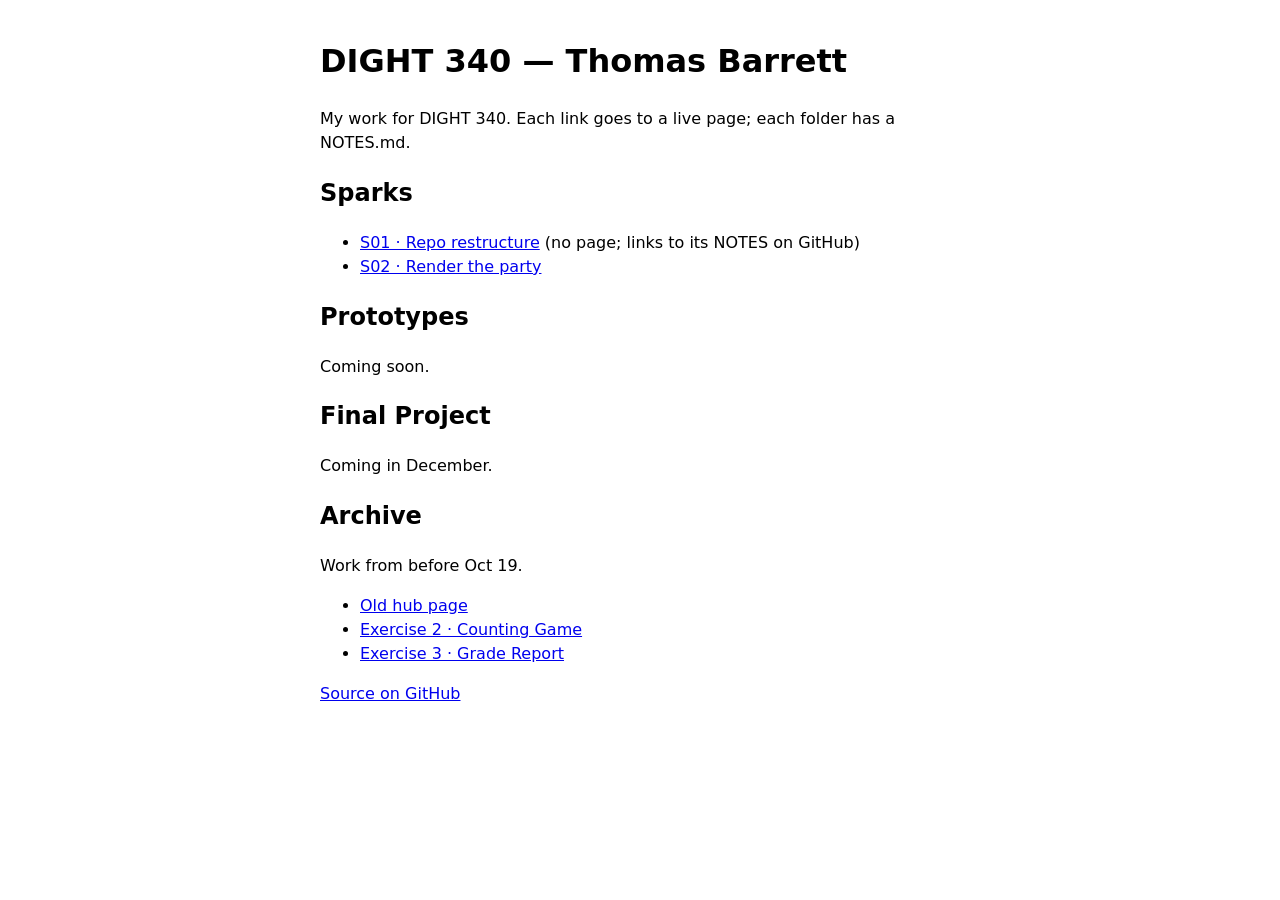
<file: index.html>
<!DOCTYPE html>
<html lang="en">
<head>
  <meta charset="utf-8">
  <meta name="viewport" content="width=device-width, initial-scale=1">
  <title>DIGHT 340 — Thomas Barrett</title>
  <style>
    :root {
      color-scheme: light dark;
      font-family: system-ui, sans-serif;
      line-height: 1.5;
    }
    body {
      max-width: 40rem;
      margin: 0 auto;
      padding: 1rem;
    }
  </style>
</head>
<body>
  <header>
    <h1>DIGHT 340 — Thomas Barrett</h1>
    <p>My work for DIGHT 340. Each link goes to a live page; each folder has a NOTES.md.</p>
  </header>

  <main>
    <section aria-labelledby="sparks">
      <h2 id="sparks">Sparks</h2>
      <ul>
        <li><a href="https://github.com/tbarrett-gis/dight340/tree/main/sparks/s01-repo-restructure">S01 · Repo restructure</a> (no page; links to its NOTES on GitHub)</li>
        <li><a href="sparks/s02-render-party/">S02 · Render the party</a></li>
      </ul>
    </section>

    <section aria-labelledby="prototypes">
      <h2 id="prototypes">Prototypes</h2>
      <p>Coming soon.</p>
    </section>

    <section aria-labelledby="final-project">
      <h2 id="final-project">Final Project</h2>
      <p>Coming in December.</p>
    </section>

    <section aria-labelledby="archive">
      <h2 id="archive">Archive</h2>
      <p>Work from before Oct 19.</p>
      <ul>
        <li><a href="archive/">Old hub page</a></li>
        <li><a href="archive/ex02/">Exercise 2 · Counting Game</a></li>
        <li><a href="archive/ex03/">Exercise 3 · Grade Report</a></li>
      </ul>
    </section>
  </main>

  <footer>
    <p><a href="https://github.com/tbarrett-gis/dight340">Source on GitHub</a></p>
  </footer>
</body>
</html>
</file>
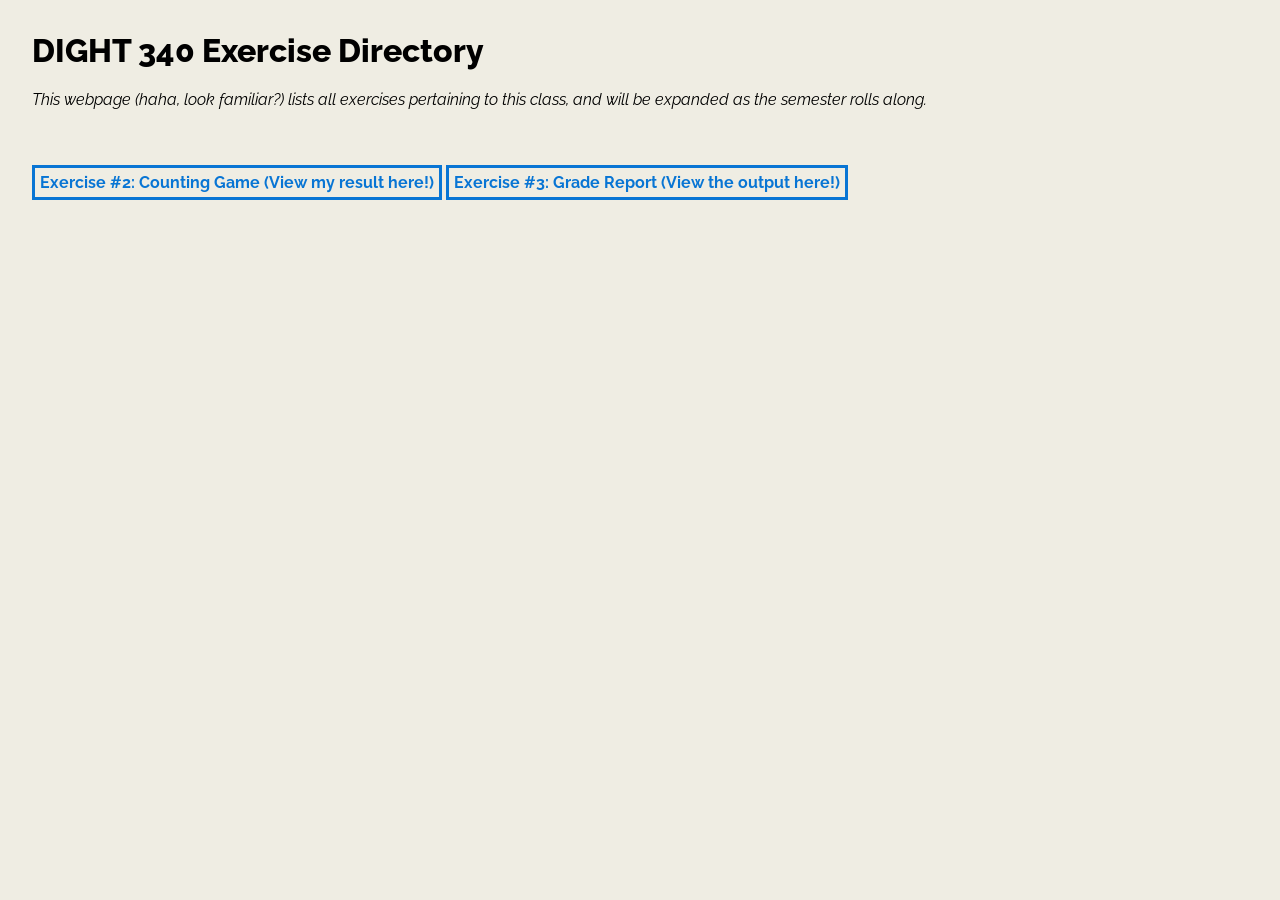
<file: archive/index.html>
<!doctype html>
<html lang="en">
  <head>
    <meta charset="UTF-8" />
    <meta name="viewport" content="width=device-width, initial-scale=1.0" />
    <link rel="stylesheet" href="css/styles.css">
    <!-- <script defer src="main.js"></script> -->
    <title>DIGHT 340 Exercise Directory</title>
  </head>
  <body>
    <h1>DIGHT 340 Exercise Directory</h1>
    <h2>This webpage (haha, look familiar?) lists all exercises pertaining to this class, and will be expanded as the semester rolls along.</h2>
    <a href="ex02/" class="link-button">Exercise #2: Counting Game (View my result here!)</a>
    <a href="ex03/" class="link-button">Exercise #3: Grade Report (View the output here!)</a>
  </body>
</html>
</file>
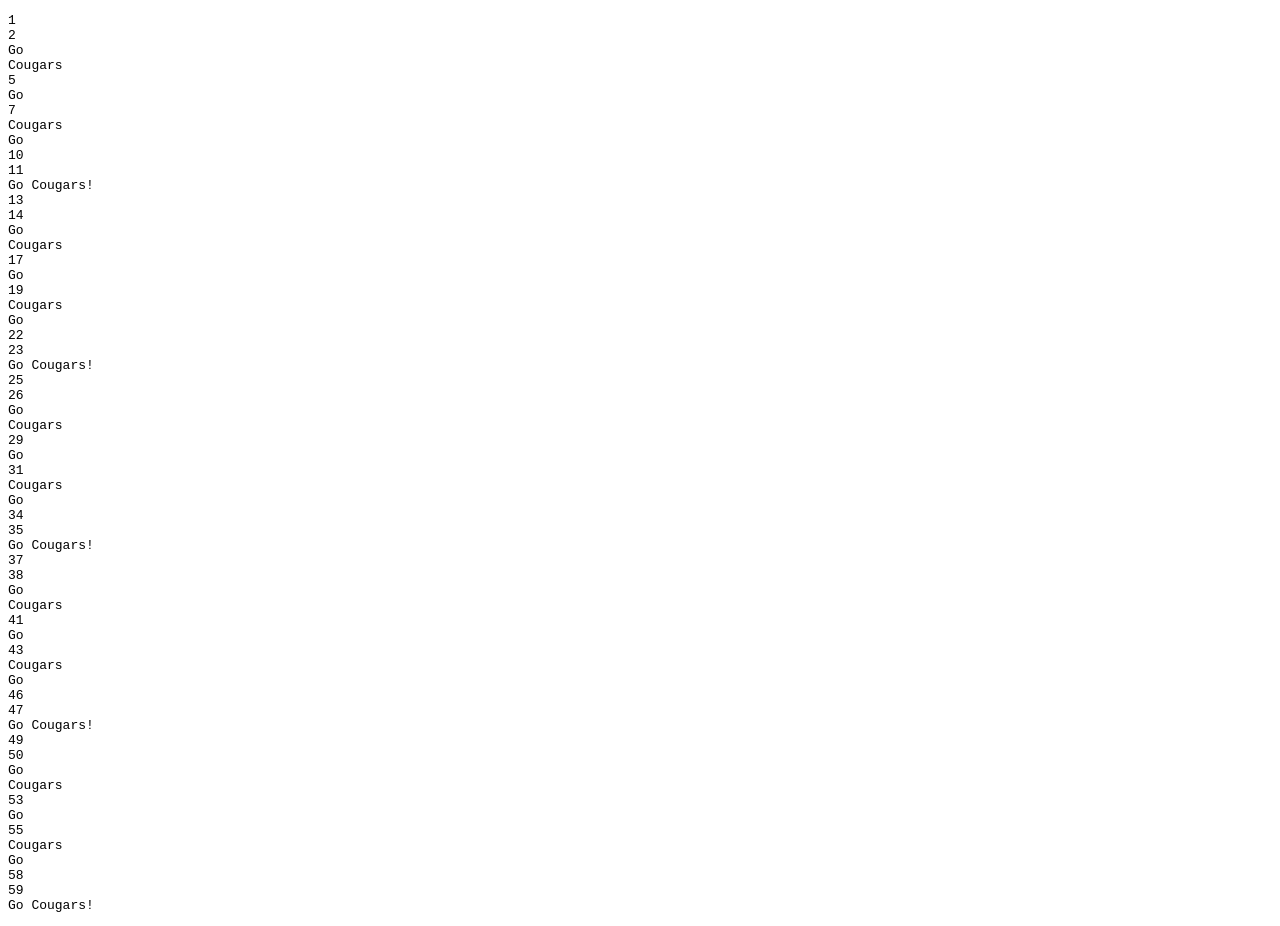
<file: ex02/index.html>
<!doctype html>
<html lang="en">
  <head>
    <meta charset="UTF-8" />
    <meta name="viewport" content="width=device-width, initial-scale=1.0" />
    <title>Exercise 2</title>
    <script defer src="main.js"></script>
  </head>
  
  <body>
    <pre id="output"></pre>
  </body>
</html>
</file>
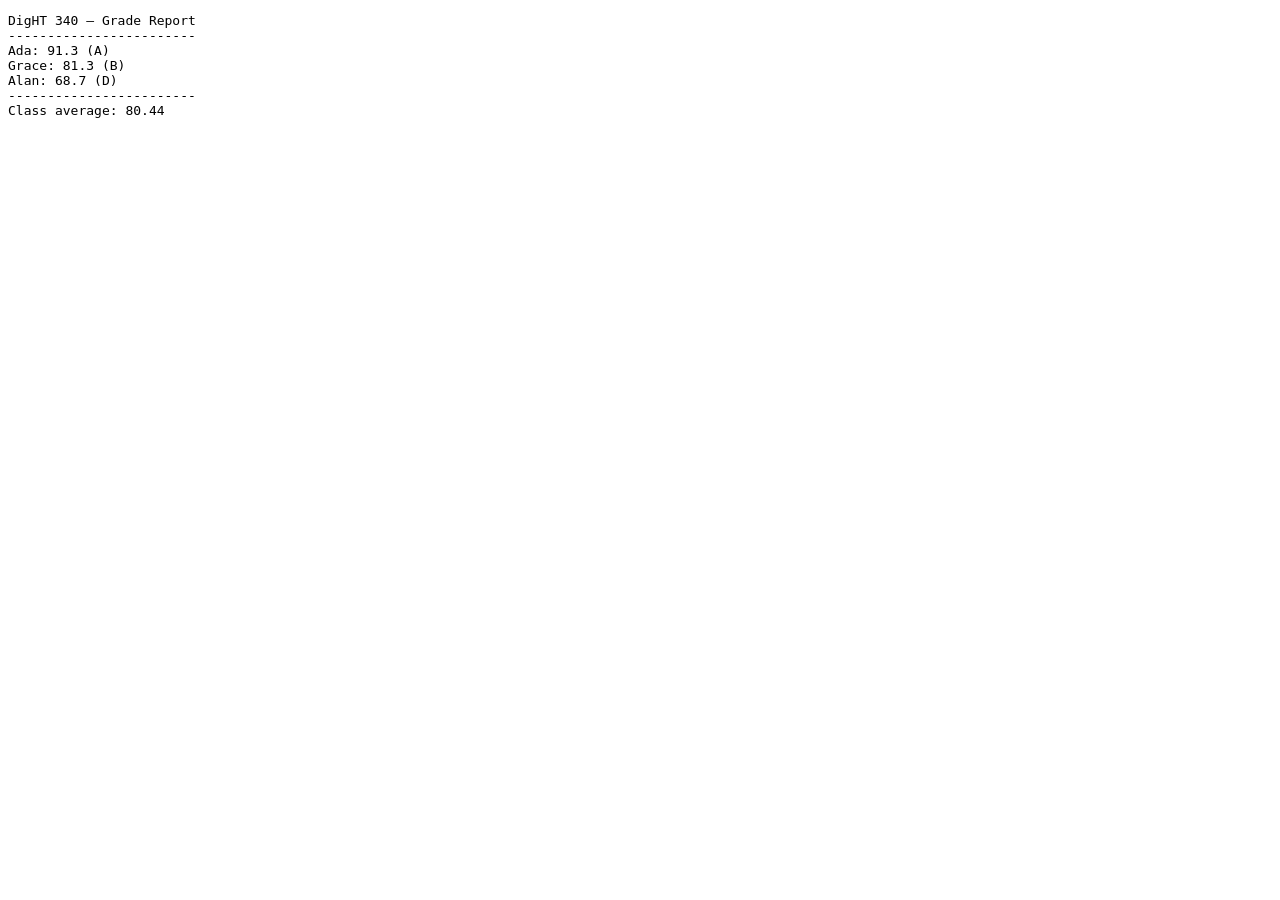
<file: ex03/index.html>
<!doctype html>
<html lang="en">
  <head>
    <meta charset="UTF-8" />
    <meta name="viewport" content="width=device-width, initial-scale=1.0" />
    <title>Exercise 3</title>
    <script defer src="main.js"></script>
  </head>
  
  <body>
    <pre id="output"></pre>
  </body>
</html>
</file>
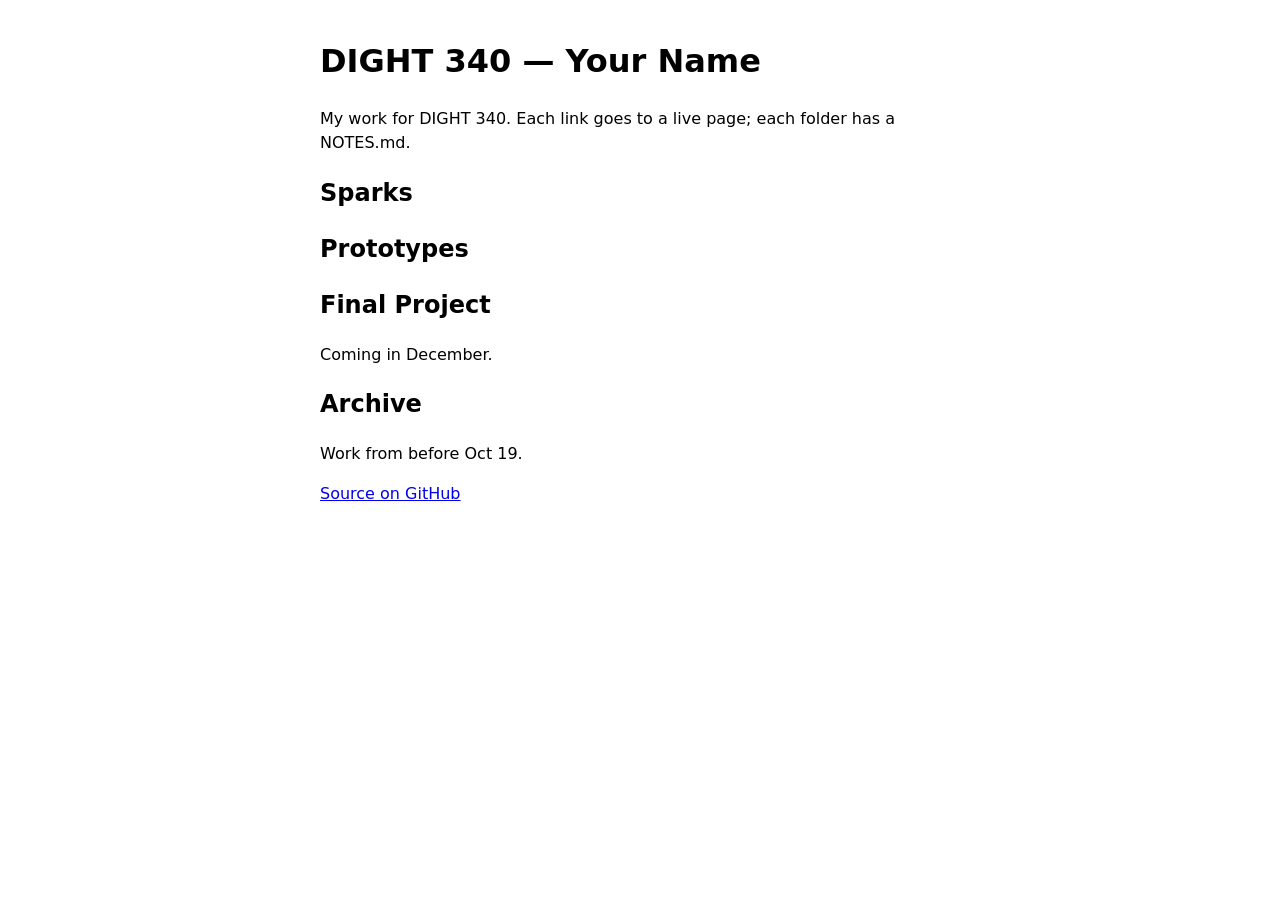
<file: starter/index.html>
<!DOCTYPE html>
<html lang="en">
<head>
  <meta charset="utf-8">
  <meta name="viewport" content="width=device-width, initial-scale=1">
  <title>DIGHT 340 — Your Name</title>
  <style>
    :root {
      color-scheme: light dark;
      font-family: system-ui, sans-serif;
      line-height: 1.5;
    }
    body {
      max-width: 40rem;
      margin: 0 auto;
      padding: 1rem;
    }
  </style>
</head>
<body>
  <header>
    <h1>DIGHT 340 — Your Name</h1>
    <p>My work for DIGHT 340. Each link goes to a live page; each folder has a NOTES.md.</p>
  </header>

  <main>
    <section aria-labelledby="sparks">
      <h2 id="sparks">Sparks</h2>
      <ul>
        <!-- <li><a href="https://github.com/your-username/your-repo/tree/main/sparks/s01-repo-restructure">S01 · Repo restructure</a> (no page; links to its NOTES on GitHub)</li> -->
      </ul>
    </section>

    <section aria-labelledby="prototypes">
      <h2 id="prototypes">Prototypes</h2>
      <ul>
        <!-- <li><a href="prototypes/p01-color-typography/">P1 · Color + Typography</a></li> -->
      </ul>
    </section>

    <section aria-labelledby="final-project">
      <h2 id="final-project">Final Project</h2>
      <p>Coming in December.</p>
    </section>

    <section aria-labelledby="archive">
      <h2 id="archive">Archive</h2>
      <p>Work from before Oct 19.</p>
      <ul>
        <!-- <li><a href="archive/">Old hub page</a></li> -->
      </ul>
    </section>
  </main>

  <footer>
    <p><a href="https://github.com/your-username/your-repo">Source on GitHub</a></p>
  </footer>
</body>
</html>
</file>
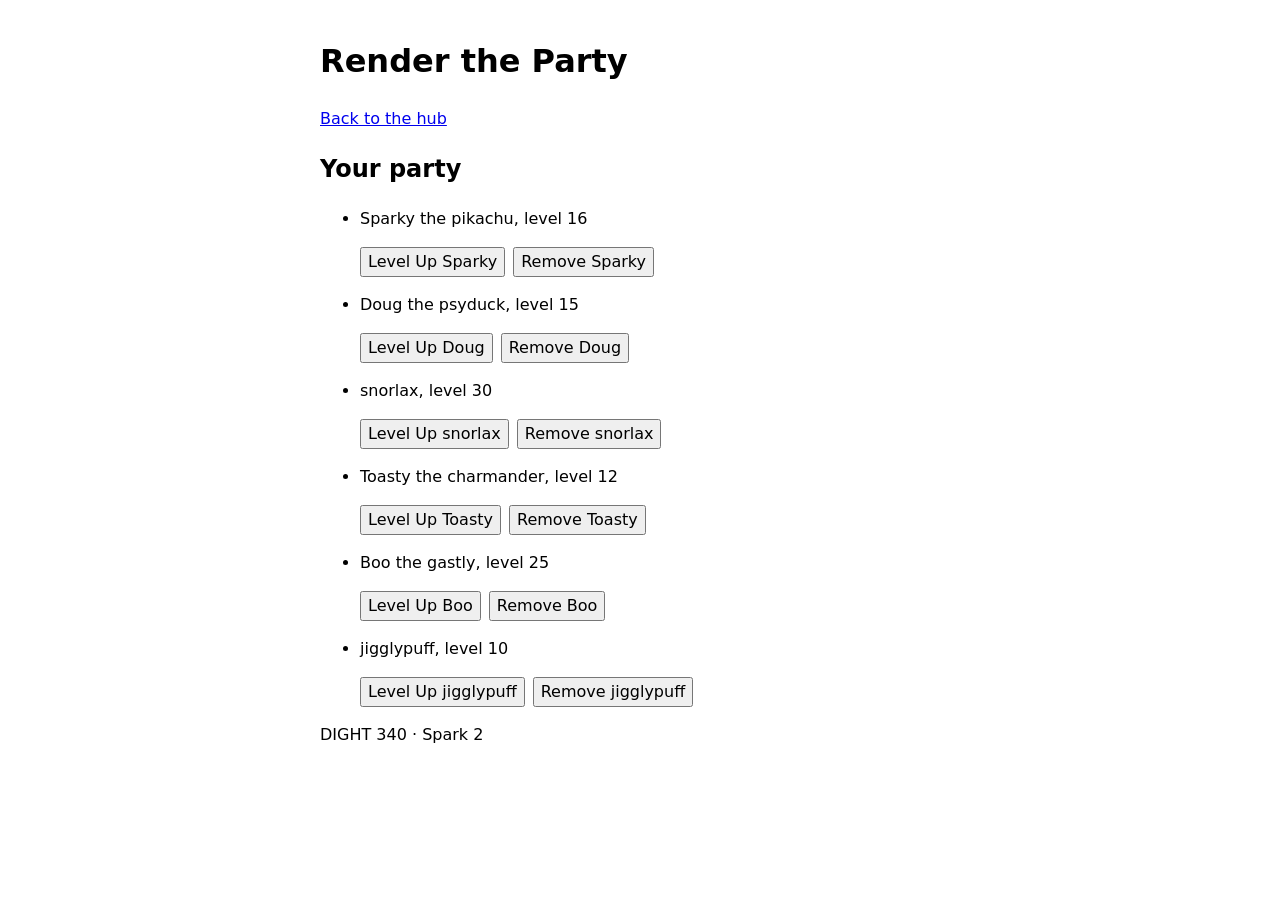
<file: sparks/s02-render-party/index.html>
<!doctype html>
<html lang="en">
<head>
  <meta charset="utf-8">
  <meta name="viewport" content="width=device-width, initial-scale=1">
  <title>S02 · Render the Party — DIGHT 340</title>
  <style>
    :root {
      color-scheme: light dark;
      font-family: system-ui, sans-serif;
      line-height: 1.5;
    }
    body {
      max-width: 40rem;
      margin: 0 auto;
      padding: 1rem;
    }
    #party li {
      margin-block: 0.75rem;
    }
    button {
      font: inherit;
      margin-inline-end: 0.5rem;
    }
    /* Keep focus clearly visible. currentColor = the text color,
       so it has strong contrast in light and dark mode. */
    :focus-visible {
      outline: 3px solid currentColor;
      outline-offset: 2px;
    }
  </style>
  <script defer src="party.js"></script>
</head>
<body>
  <header>
    <h1>Render the Party</h1>
    <p><a href="../../">Back to the hub</a></p>
  </header>

  <main>
    <!-- tabindex="-1": code can focus this heading, but Tab skips it. -->
    <h2 id="party-heading" tabindex="-1">Your party</h2>

    <!-- Empty on purpose: party.js builds the list from the array. -->
    <ul id="party" aria-labelledby="party-heading"></ul>

    <p id="empty-message" hidden>Your party is empty.</p>

    <!-- role="status": screen readers announce changes to this text. -->
    <p id="status" role="status"></p>
  </main>

  <footer>
    <p>DIGHT 340 · Spark 2</p>
  </footer>
</body>
</html>
</file>
<file: archive/css/styles.css>
@import url('https://fonts.googleapis.com/css2?family=Alan+Sans:wght@300..900&family=Raleway:ital,wght@0,100..900;1,100..900&display=swap');

:root {
  --default-color-light: #efede3;
  --default-color-dark: #212121;
  --highlight-color-blue: #0875d4;
  --default-text-font: 'Raleway';
}

body {
  margin: 2rem;
  color: var(--highlight-color-dark);
  font-family: var(--default-text-font);
  background-color: var(--default-color-light);
}

h1 {
  font-size: 24pt;
  font-weight: 800;
}

h2 {
  font-size: medium;
  font-weight: 400;
  font-style: italic;
  padding-bottom: 50px;
}

.link-button {
  padding: 5px;
  text-decoration: none;
  font-weight: bold;
  color: var(--highlight-color-blue);
  border: 3px solid var(--highlight-color-blue);
}
</file>
